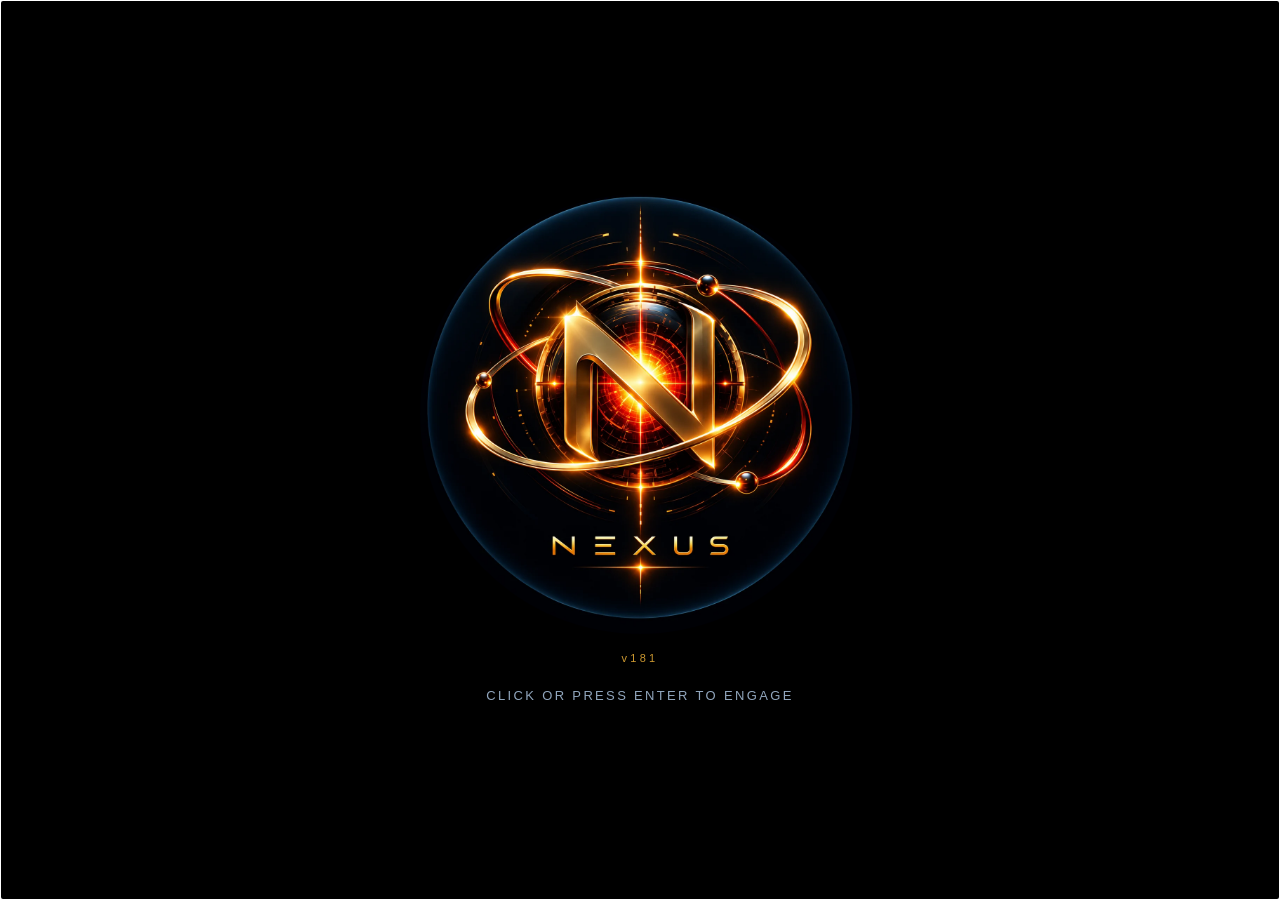
<file: katana-20261122-preview/index.html>
<!doctype html><html lang="ja"><head><meta charset="utf-8"><meta name="viewport" content="width=device-width,initial-scale=1"><title>NEXUS KATANA 確認版</title><style>html,body{margin:0;background:#000;color:#ddd;font:14px sans-serif}#status{position:fixed;top:45%;width:100%;text-align:center}</style></head><body><div id="status">KATANA 読み込み中…</div><script>(async()=>{try{const n=33;const parts=await Promise.all(Array.from({length:n},(_,i)=>fetch('./part-'+String(i).padStart(3,'0')+'.txt',{cache:'no-store'}).then(r=>{if(!r.ok)throw Error('読み込み '+i+' HTTP '+r.status);return r.text()})));const html=parts.join('');if(!html.startsWith('<!doctype html>')||!html.includes('</html>'))throw Error('HTML不完全');document.open();document.write(html);document.close()}catch(e){document.getElementById('status').textContent='読み込み失敗: '+e.message}})();</script></body></html>
</file>
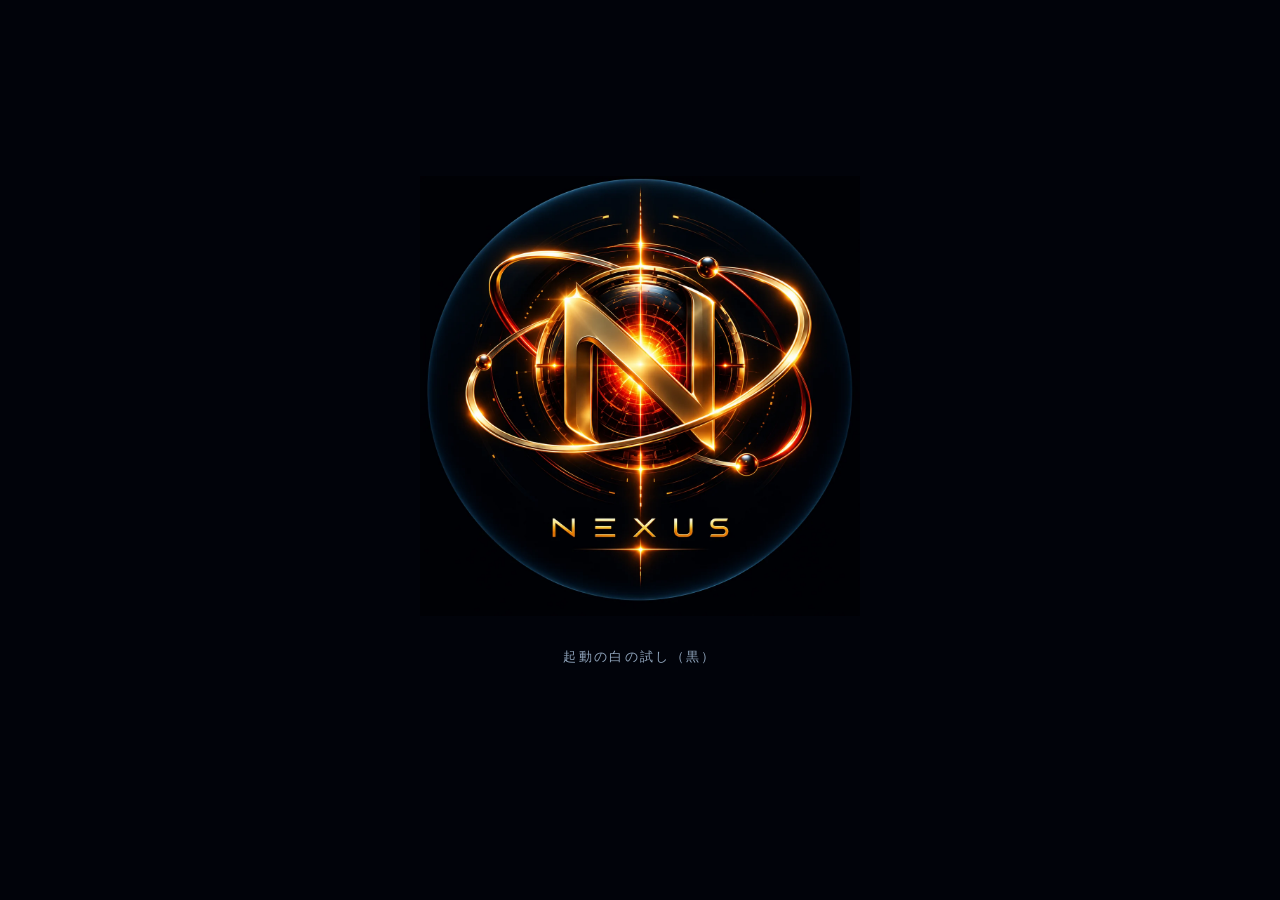
<file: t-5ec3540f90-b/index.html>
<!doctype html><html lang="ja" style="background:#01030a"><head><meta charset="utf-8"><style>html,body{margin:0;height:100%;background:#01030a}#l{position:fixed;left:50%;top:44%;width:min(80vw,50vh,440px);transform:translate(-50%,-50%);opacity:0;animation:in 4s ease-in-out .3s both}#t{position:fixed;left:0;right:0;top:72%;text-align:center;font:13px sans-serif;letter-spacing:.18em;color:#91a6bd;opacity:0;animation:in 2s ease-in-out 4.3s both}@keyframes in{from{opacity:0}to{opacity:1}}</style><link rel="apple-touch-startup-image" media="(device-width: 375px) and (device-height: 667px) and (-webkit-device-pixel-ratio: 2) and (orientation: portrait)" href="launch-750x1334.png"><link rel="apple-touch-startup-image" media="(device-width: 414px) and (device-height: 896px) and (-webkit-device-pixel-ratio: 2) and (orientation: portrait)" href="launch-828x1792.png"><link rel="apple-touch-startup-image" media="(device-width: 375px) and (device-height: 812px) and (-webkit-device-pixel-ratio: 3) and (orientation: portrait)" href="launch-1125x2436.png"><link rel="apple-touch-startup-image" media="(device-width: 414px) and (device-height: 896px) and (-webkit-device-pixel-ratio: 3) and (orientation: portrait)" href="launch-1242x2688.png"><link rel="apple-touch-startup-image" media="(device-width: 390px) and (device-height: 844px) and (-webkit-device-pixel-ratio: 3) and (orientation: portrait)" href="launch-1170x2532.png"><link rel="apple-touch-startup-image" media="(device-width: 393px) and (device-height: 852px) and (-webkit-device-pixel-ratio: 3) and (orientation: portrait)" href="launch-1179x2556.png"><link rel="apple-touch-startup-image" media="(device-width: 428px) and (device-height: 926px) and (-webkit-device-pixel-ratio: 3) and (orientation: portrait)" href="launch-1284x2778.png"><link rel="apple-touch-startup-image" media="(device-width: 430px) and (device-height: 932px) and (-webkit-device-pixel-ratio: 3) and (orientation: portrait)" href="launch-1290x2796.png"><link rel="apple-touch-startup-image" media="(device-width: 402px) and (device-height: 874px) and (-webkit-device-pixel-ratio: 3) and (orientation: portrait)" href="launch-1206x2622.png"><link rel="apple-touch-startup-image" media="(device-width: 440px) and (device-height: 956px) and (-webkit-device-pixel-ratio: 3) and (orientation: portrait)" href="launch-1320x2868.png"><link rel="apple-touch-startup-image" media="(device-width: 360px) and (device-height: 780px) and (-webkit-device-pixel-ratio: 3) and (orientation: portrait)" href="launch-1080x2340.png"><link rel="apple-touch-startup-image" media="(device-width: 420px) and (device-height: 912px) and (-webkit-device-pixel-ratio: 3) and (orientation: portrait)" href="launch-1260x2736.png"><meta name="viewport" content="width=device-width, initial-scale=1, viewport-fit=cover"><meta name="theme-color" content="#01030a"><meta name="apple-mobile-web-app-capable" content="yes"><meta name="mobile-web-app-capable" content="yes"><meta name="apple-mobile-web-app-status-bar-style" content="black-translucent"><meta name="apple-mobile-web-app-title" content="NEXUS 黒"><link rel="apple-touch-icon" href="apple-touch-icon-180.png"><link rel="manifest" href="manifest.json"><title>NEXUS 黒</title></head><body><img id="l" src="logo-big.webp" alt=""><div id="t">起動の白の試し（黒）</div></body></html>
</file>
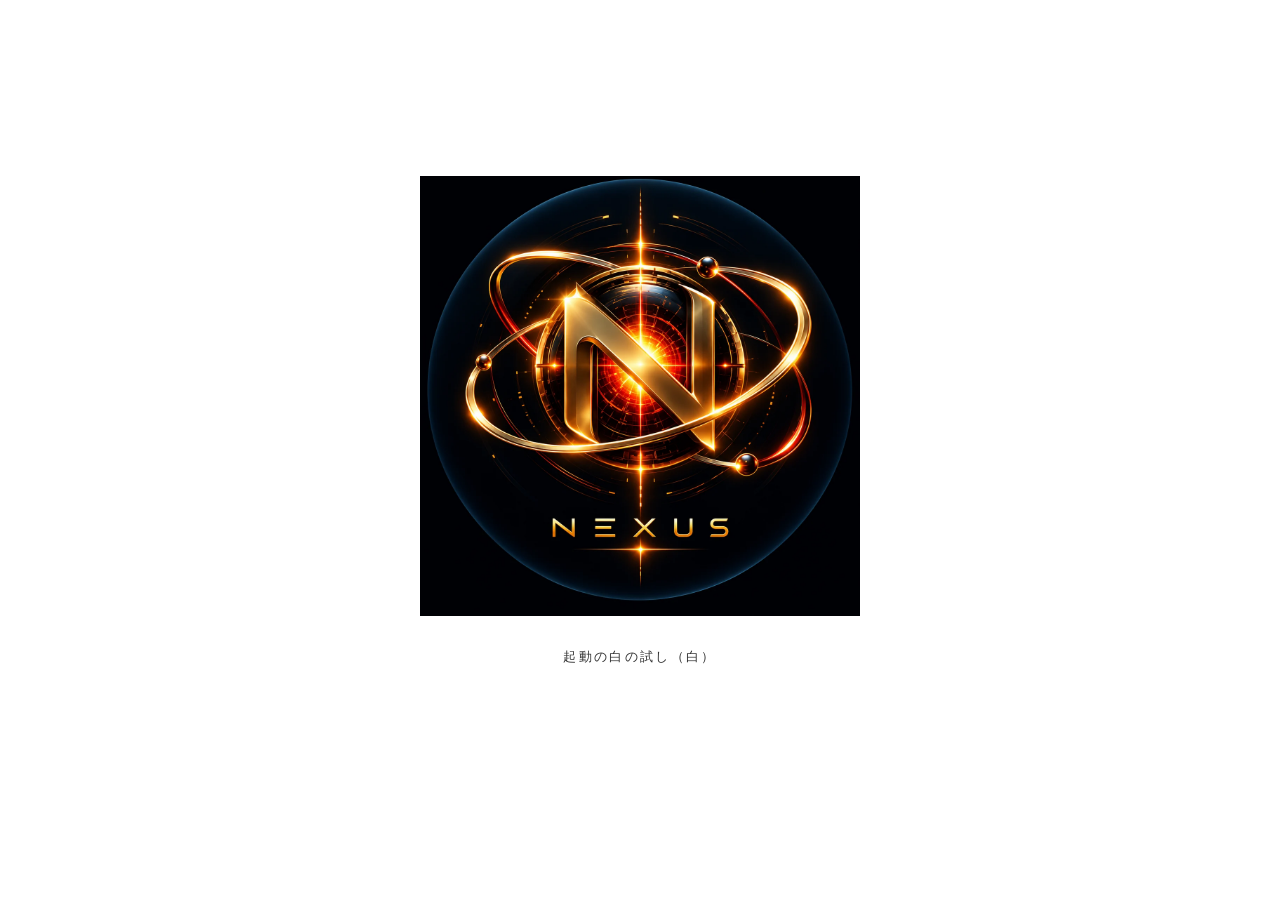
<file: t-5ec3540f90-w/index.html>
<!doctype html><html lang="ja" style="background:#ffffff"><head><meta charset="utf-8"><style>html,body{margin:0;height:100%;background:#ffffff}#l{position:fixed;left:50%;top:44%;width:min(80vw,50vh,440px);transform:translate(-50%,-50%);opacity:0;animation:in 4s ease-in-out .3s both}#t{position:fixed;left:0;right:0;top:72%;text-align:center;font:13px sans-serif;letter-spacing:.18em;color:#333333;opacity:0;animation:in 2s ease-in-out 4.3s both}@keyframes in{from{opacity:0}to{opacity:1}}</style><link rel="apple-touch-startup-image" media="(device-width: 375px) and (device-height: 667px) and (-webkit-device-pixel-ratio: 2) and (orientation: portrait)" href="launch-750x1334.png"><link rel="apple-touch-startup-image" media="(device-width: 414px) and (device-height: 896px) and (-webkit-device-pixel-ratio: 2) and (orientation: portrait)" href="launch-828x1792.png"><link rel="apple-touch-startup-image" media="(device-width: 375px) and (device-height: 812px) and (-webkit-device-pixel-ratio: 3) and (orientation: portrait)" href="launch-1125x2436.png"><link rel="apple-touch-startup-image" media="(device-width: 414px) and (device-height: 896px) and (-webkit-device-pixel-ratio: 3) and (orientation: portrait)" href="launch-1242x2688.png"><link rel="apple-touch-startup-image" media="(device-width: 390px) and (device-height: 844px) and (-webkit-device-pixel-ratio: 3) and (orientation: portrait)" href="launch-1170x2532.png"><link rel="apple-touch-startup-image" media="(device-width: 393px) and (device-height: 852px) and (-webkit-device-pixel-ratio: 3) and (orientation: portrait)" href="launch-1179x2556.png"><link rel="apple-touch-startup-image" media="(device-width: 428px) and (device-height: 926px) and (-webkit-device-pixel-ratio: 3) and (orientation: portrait)" href="launch-1284x2778.png"><link rel="apple-touch-startup-image" media="(device-width: 430px) and (device-height: 932px) and (-webkit-device-pixel-ratio: 3) and (orientation: portrait)" href="launch-1290x2796.png"><link rel="apple-touch-startup-image" media="(device-width: 402px) and (device-height: 874px) and (-webkit-device-pixel-ratio: 3) and (orientation: portrait)" href="launch-1206x2622.png"><link rel="apple-touch-startup-image" media="(device-width: 440px) and (device-height: 956px) and (-webkit-device-pixel-ratio: 3) and (orientation: portrait)" href="launch-1320x2868.png"><link rel="apple-touch-startup-image" media="(device-width: 360px) and (device-height: 780px) and (-webkit-device-pixel-ratio: 3) and (orientation: portrait)" href="launch-1080x2340.png"><link rel="apple-touch-startup-image" media="(device-width: 420px) and (device-height: 912px) and (-webkit-device-pixel-ratio: 3) and (orientation: portrait)" href="launch-1260x2736.png"><meta name="viewport" content="width=device-width, initial-scale=1, viewport-fit=cover"><meta name="theme-color" content="#ffffff"><meta name="apple-mobile-web-app-capable" content="yes"><meta name="mobile-web-app-capable" content="yes"><meta name="apple-mobile-web-app-status-bar-style" content="default"><meta name="apple-mobile-web-app-title" content="NEXUS 白"><link rel="apple-touch-icon" href="apple-touch-icon-180.png"><link rel="manifest" href="manifest.json"><title>NEXUS 白</title></head><body><img id="l" src="logo-big.webp" alt=""><div id="t">起動の白の試し（白）</div></body></html>
</file>
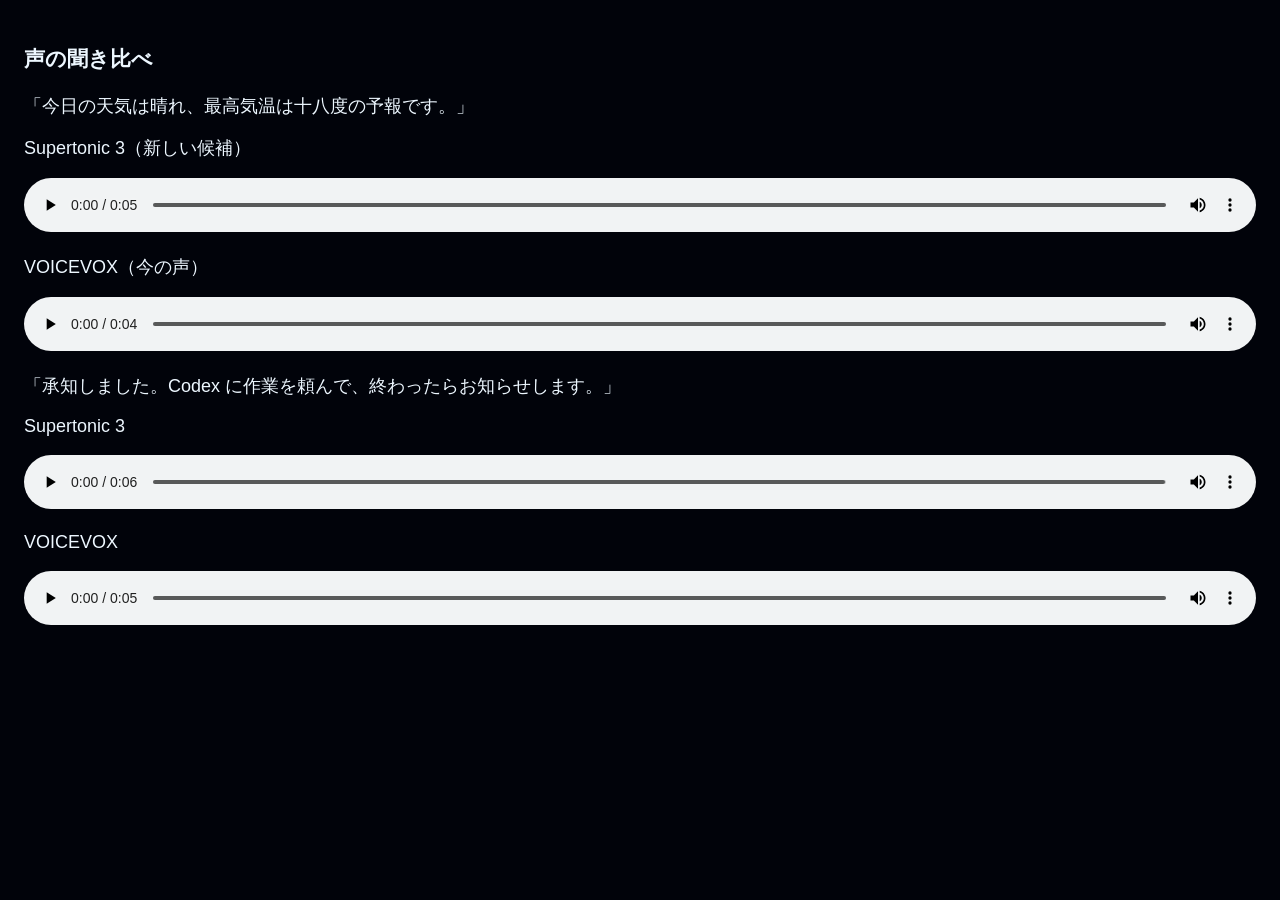
<file: t-b922ea9b57-voice/index.html>
<!doctype html><meta charset="utf-8"><meta name="viewport" content="width=device-width,initial-scale=1"><title>声の聞き比べ</title>
<body style="font:18px sans-serif;padding:16px;background:#01030a;color:#edf7ff">
<h3>声の聞き比べ</h3><p>「今日の天気は晴れ、最高気温は十八度の予報です。」</p>
<p>Supertonic 3（新しい候補）</p><audio controls preload="auto" style="width:100%" src="supertonic-2.wav"></audio>
<p>VOICEVOX（今の声）</p><audio controls preload="auto" style="width:100%" src="voicevox-2.wav"></audio>
<p>「承知しました。Codex に作業を頼んで、終わったらお知らせします。」</p>
<p>Supertonic 3</p><audio controls preload="auto" style="width:100%" src="supertonic-3.wav"></audio>
<p>VOICEVOX</p><audio controls preload="auto" style="width:100%" src="voicevox-3.wav"></audio>
</body>
</file>
